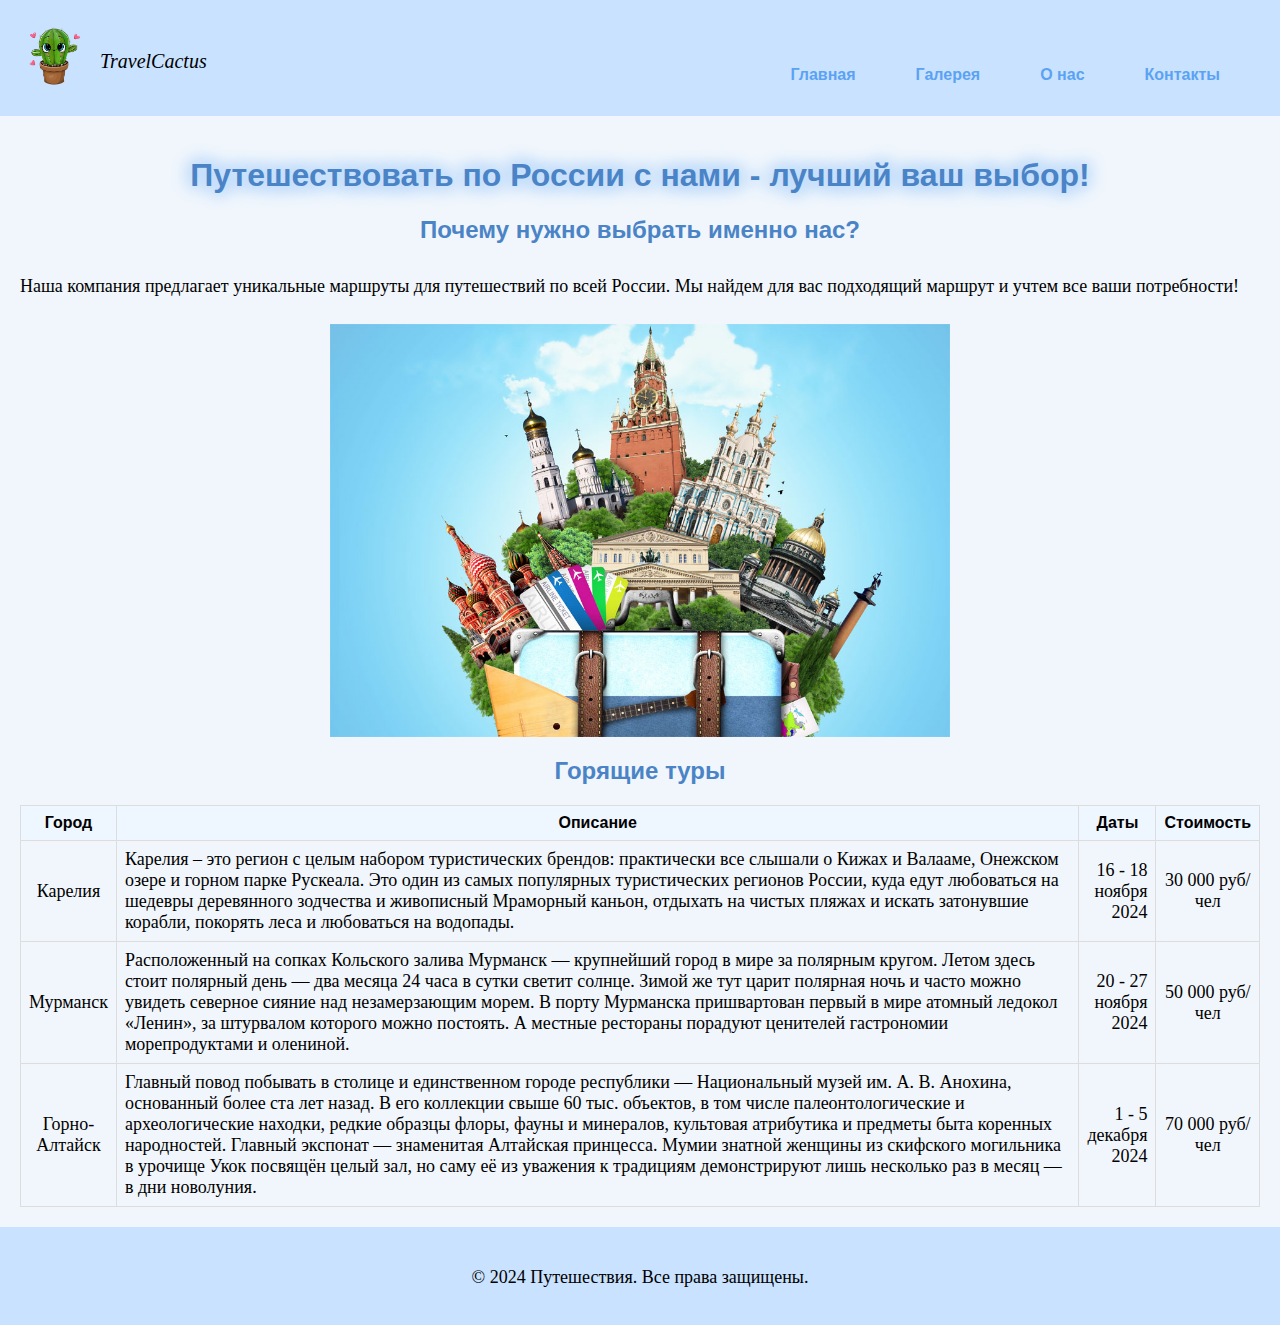
<file: lab2/index.html>
<!DOCTYPE html>
<html lang="ru">
<head>
    <meta charset="UTF-8">
    <meta name="viewport" content="width=device-width, initial-scale=1.0">
    <link rel="stylesheet" href="styles.css">
    <title>Главная</title>
</head>
<body>
<header>
    <div class="name">TravelCactus</div>
    <img class="cactus"  src="images/cactus.png">
    <nav>
        <ul>

            <li><a href="contact.html">Контакты</a></li>
            <li><a href="about.html">О нас</a></li>
            <li><a href="gallery.html">Галерея</a></li>
            <li><a href="index.html">Главная</a></li>
        </ul>
    </nav>
</header>

<main>
    <section>
        <h1>Путешествовать по России с нами - лучший ваш выбор!</h1>
        <h2>Почему нужно выбрать именно нас?</h2>
        <p> Наша компания предлагает уникальные маршруты для путешествий по всей России.
            Мы найдем для вас подходящий маршрут и учтем все ваши потребности!
          </p>
        <img src="images/image1.jpg" alt="Путешествие" />
    </section>

    <section>
        <h2>Горящие туры</h2>
        <table>
            <tr>
                <th>Город</th>
                <th>Описание</th>
                <th>Даты</th>
                <th>Стоимость</th>
            </tr>
            <tr>
                <td>Карелия</td>
                <td>Карелия – это регион с целым набором туристических брендов: практически все слышали о Кижах и Валааме, Онежском озере и горном парке Рускеала.
                    Это один из самых популярных туристических регионов России, куда едут любоваться на шедевры деревянного зодчества и живописный Мраморный каньон,
                    отдыхать на чистых пляжах и искать затонувшие корабли, покорять леса и любоваться на водопады. </td>
                <td>16 - 18 ноября 2024</td>
                <td>30 000 руб/чел</td>
            </tr>
            <tr>
                <td>Мурманск</td>
                <td>Расположенный на сопках Кольского залива Мурманск — крупнейший город в мире за полярным кругом. Летом здесь стоит полярный день — два месяца 24 часа в сутки светит солнце.
                    Зимой же тут царит полярная ночь и часто можно увидеть северное сияние над незамерзающим морем.
                    В порту Мурманска пришвартован первый в мире атомный ледокол «Ленин», за штурвалом которого можно постоять.
                    А местные рестораны порадуют ценителей гастрономии морепродуктами и олениной.</td>
                <td>20 - 27 ноября 2024</td>
                <td>50 000 руб/чел</td>
            </tr>
            <tr>
                <td>Горно-Алтайск</td>
                <td>Главный повод побывать в столице и единственном городе республики — Национальный музей им. А. В. Анохина, основанный более ста лет назад.
                    В его коллекции свыше 60 тыс. объектов, в том числе палеонтологические и археологические находки, редкие образцы флоры, фауны и минералов, культовая атрибутика и предметы быта коренных народностей.
                    Главный экспонат — знаменитая Алтайская принцесса.
                    Мумии знатной женщины из скифского могильника в урочище Укок посвящён целый зал, но саму её из уважения к традициям демонстрируют лишь несколько раз в месяц — в дни новолуния.</td>
                <td>1 - 5 декабря 2024</td>
                <td>70 000 руб/чел</td>
            </tr>
        </table>
    </section>
</main>

<footer>
    <p>&copy; 2024 Путешествия. Все права защищены.</p>
</footer>
</body>
</html>
</file>
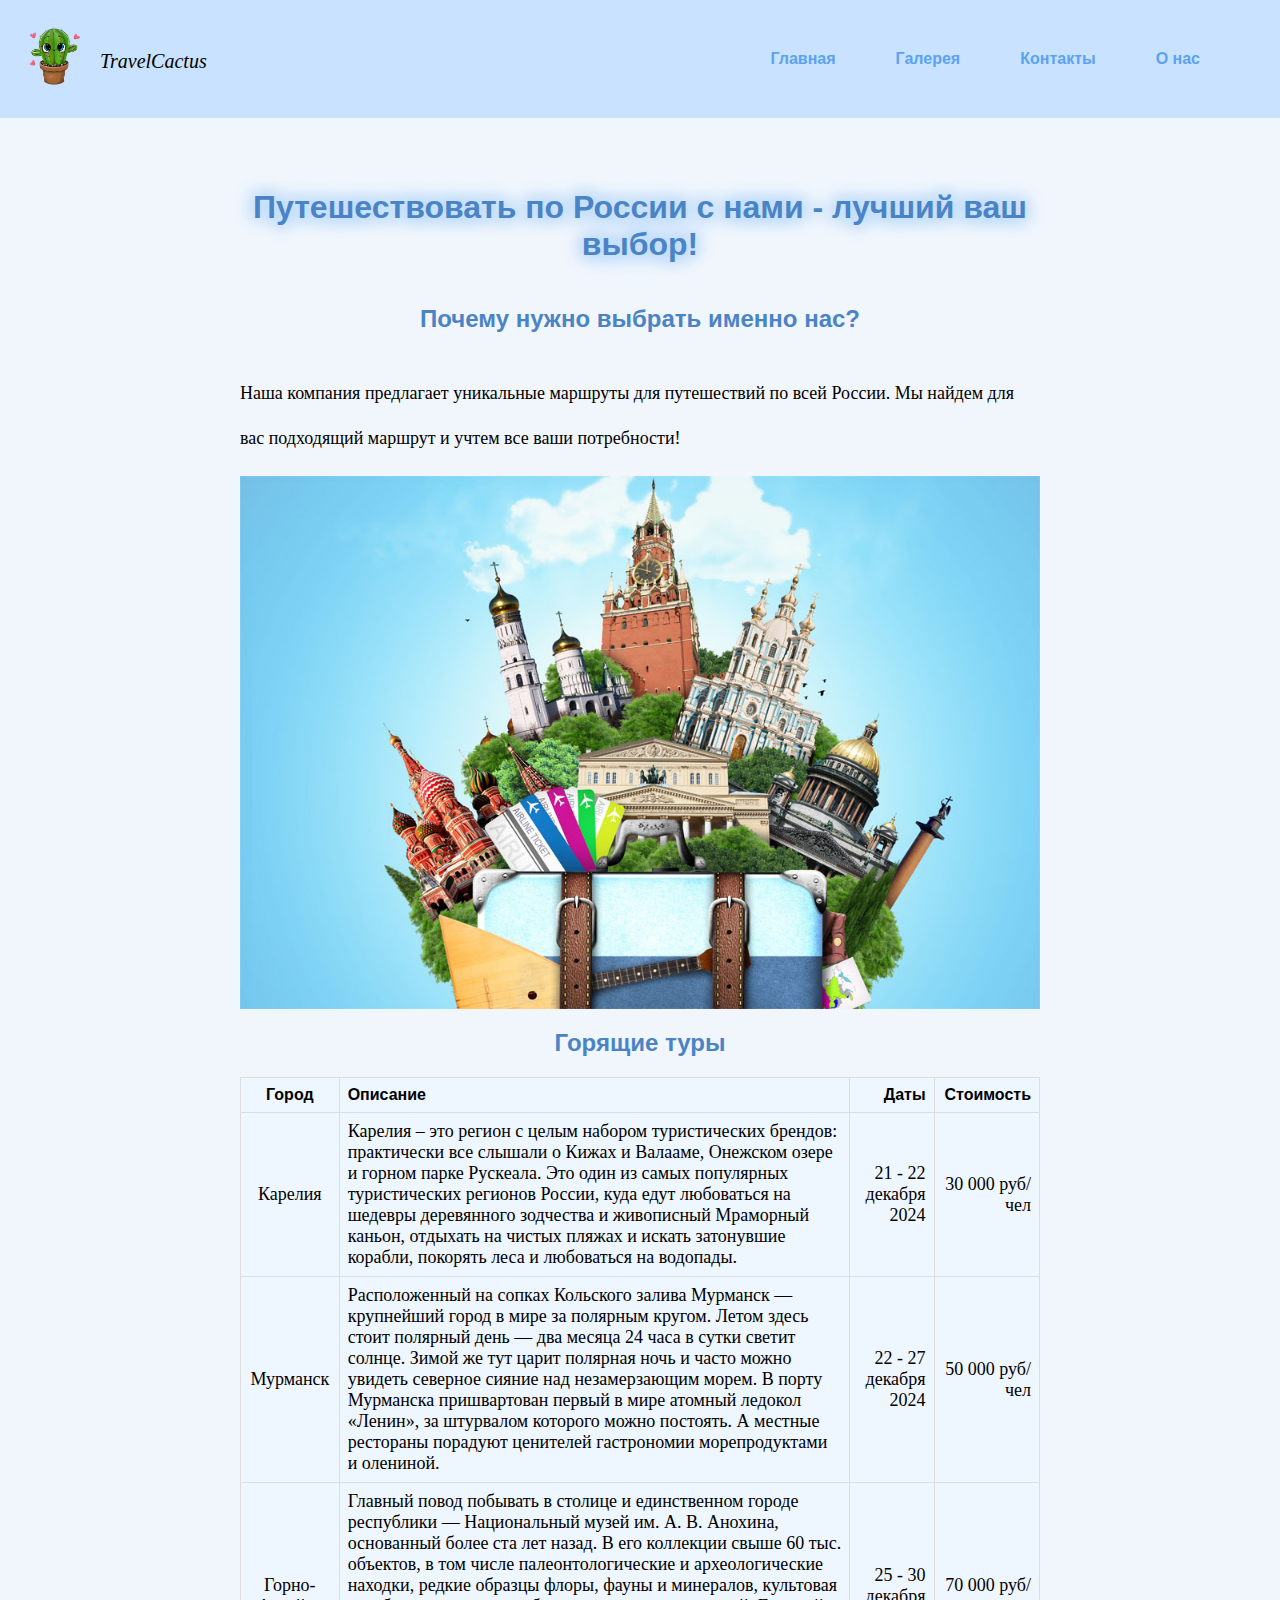
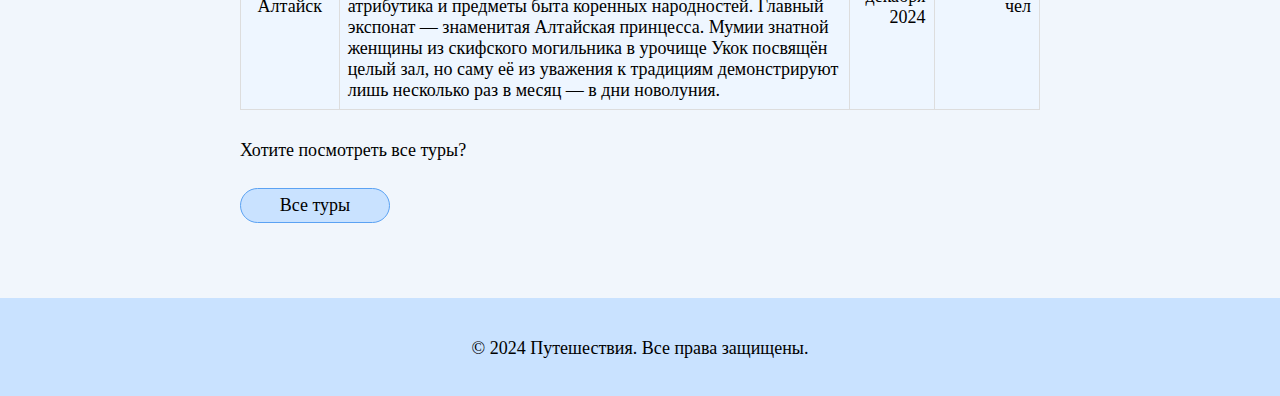
<file: lab4/index.html>
<!DOCTYPE html>
<html lang="ru">
<head>
    <meta charset="UTF-8">
    <meta name="viewport" content="width=device-width, initial-scale=1.0">
    <link rel="stylesheet" href="styles.css">
    <title>Главная</title>
</head>
<body>
<header>
    <div class="header-container">
        <div class="name">TravelCactus</div>
        <img class="cactus"  src="images/cactus.png">
        <nav>
            <ul>
                <li><a href="index.html">Главная</a></li>
                <li><a href="gallery.html">Галерея</a></li>
                <li><a href="contact.html">Контакты</a></li>
                <li><a href="about.html">О нас</a></li>
            </ul>
        </nav>
    </div>
</header>
<main>
    <section class="flexbox-section">
        <h1>Путешествовать по России с нами - лучший ваш выбор!</h1>
        <h2>Почему нужно выбрать именно нас?</h2>
        <p> Наша компания предлагает уникальные маршруты для путешествий по всей России.
            Мы найдем для вас подходящий маршрут и учтем все ваши потребности!
        </p>
        <div  class="index-img"><img src="images/image1.jpg" alt="Путешествие" /></div>

    </section>

    <section class="flexbox-section">
        <h2>Горящие туры</h2>
        <table class="table-header">
            <tr class="table-row">
                <th class="table-cell">Город</th>
                <th class="table-cell">Описание</th>
                <th class="table-cell">Даты</th>
                <th class="table-cell">Стоимость</th>
            </tr>
            <tr class="table-row">
                <td class="table-cell">Карелия</td>
                <td class="table-cell">Карелия – это регион с целым набором туристических брендов: практически все слышали о Кижах и Валааме, Онежском озере и горном парке Рускеала.
                    Это один из самых популярных туристических регионов России, куда едут любоваться на шедевры деревянного зодчества и живописный Мраморный каньон,
                    отдыхать на чистых пляжах и искать затонувшие корабли, покорять леса и любоваться на водопады. </td>
                <td class="table-cell">21 - 22 декабря 2024</td>
                <td class="table-cell">30 000 руб/чел</td>
            </tr>
            <tr class="table-row">
                <td class="table-cell">Мурманск</td>
                <td class="table-cell">Расположенный на сопках Кольского залива Мурманск — крупнейший город в мире за полярным кругом. Летом здесь стоит полярный день — два месяца 24 часа в сутки светит солнце.
                    Зимой же тут царит полярная ночь и часто можно увидеть северное сияние над незамерзающим морем.
                    В порту Мурманска пришвартован первый в мире атомный ледокол «Ленин», за штурвалом которого можно постоять.
                    А местные рестораны порадуют ценителей гастрономии морепродуктами и олениной.</td>
                <td class="table-cell">22 - 27 декабря 2024</td>
                <td class="table-cell">50 000 руб/чел</td>
            </tr>
            <tr class="table-row">
                <td class="table-cell">Горно-Алтайск</td>
                <td class="table-cell">Главный повод побывать в столице и единственном городе республики — Национальный музей им. А. В. Анохина, основанный более ста лет назад.
                    В его коллекции свыше 60 тыс. объектов, в том числе палеонтологические и археологические находки, редкие образцы флоры, фауны и минералов, культовая атрибутика и предметы быта коренных народностей.
                    Главный экспонат — знаменитая Алтайская принцесса.
                    Мумии знатной женщины из скифского могильника в урочище Укок посвящён целый зал, но саму её из уважения к традициям демонстрируют лишь несколько раз в месяц — в дни новолуния.</td>
                <td class="table-cell">25 - 30 декабря 2024</td>
                <td class="table-cell">70 000 руб/чел</td>
            </tr>
        </table>
        <p>Хотите посмотреть все туры?</p>
        <button id="all_tour">Все туры</button>
    <div id="table_tour" style="display:none;">
        <table>
            <thead>
            <tr class="table-row">
                <th class="table-cell">Город</th>
                <th class="table-cell">Описание</th>
                <th class="table-cell">Даты</th>
                <th class="table-cell">Стоимость</th>
            </tr>
            </thead>
            <tbody class="table-body" id="tour_row"></tbody>
        </table>
    </div>
    </section>
    <script src="ScriptIndex.js"></script>
</main>
<footer>
    <p>&copy; 2024 Путешествия. Все права защищены.</p>
</footer>
</body>
</html>
</file>
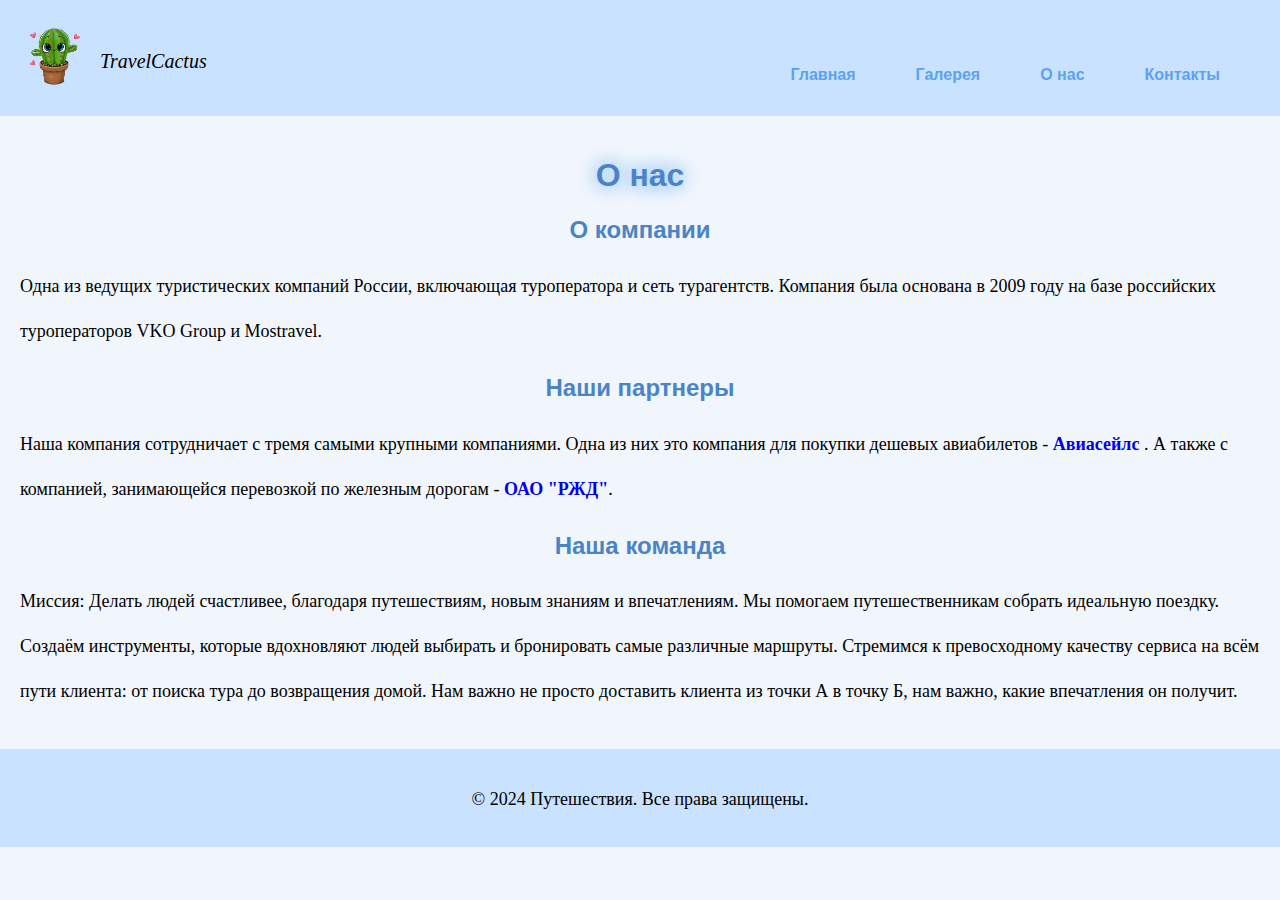
<file: lab2/about.html>
<!DOCTYPE html>
<html lang="ru">
<head>
    <meta charset="UTF-8">
    <meta name="viewport" content="width=device-width, initial-scale=1.0">
    <link rel="stylesheet" href="styles.css">
    <title>О нас</title>
</head>
<body>
<header>
    <div class="name">TravelCactus</div>
    <img class="cactus"  src="images/cactus.png">
    <nav>
        <ul>

            <li><a href="contact.html">Контакты</a></li>
            <li><a href="about.html">О нас</a></li>
            <li><a href="gallery.html">Галерея</a></li>
            <li><a href="index.html">Главная</a></li>
        </ul>
    </nav>
</header>

<main>
    <section>
        <h1>О нас</h1>
        <h2>О компании</h2>
        <p>Одна из ведущих туристических компаний России, включающая туроператора и сеть турагентств.
            Компания была основана в 2009 году на базе российских туроператоров VKO Group и Mostravel.</p>
    </section>
    <section>
        <h2>Наши партнеры</h2>
        <p>Наша компания сотрудничает с тремя самыми крупными компаниями. Одна из них это компания для покупки дешевых авиабилетов -
            <a href="https://www.aviasales.ru/?marker=15468.ydallall6452&utm_term=fdbctkc&utm_source=yd&utm_campaign=35060469&utm_medium=cpc&utm_content=5767038932&etext=2202.qJEC8cFWTOcmOU7B1yUuwTzlMyX4MChGlm-SrQnVfrgse-19NxfcPM0EhI1EDSzGqa5z5DH9GfMo0nlsg5KjtnBobWpxd29hYXpybnNscHY.418e299ccd96a441ba8c036f4ee2a80449702601&yclid=15967831977421963263&params=KUF1"
               target="_blank">Авиасейлс</a>
            . А также с компанией, занимающейся перевозкой по железным дорогам -
            <a href="https://www.rzd.ru/"  target="_blank">ОАО "РЖД"</a>.
        </p>
    </section>
    <section>
        <h2>Наша команда</h2>
        <p>Миссия: Делать людей счастливее, благодаря путешествиям, новым знаниям и впечатлениям.
            Мы помогаем путешественникам собрать идеальную поездку.
            Создаём инструменты, которые вдохновляют людей выбирать и бронировать самые различные маршруты.
            Стремимся к превосходному качеству сервиса на всём пути клиента: от поиска тура до возвращения домой.
            Нам важно не просто доставить клиента из точки А в точку Б, нам важно, какие впечатления он получит.</p>
    </section>
</main>

<footer>
    <p>&copy; 2024 Путешествия. Все права защищены.</p>
</footer>
</body>
</html>
</file>
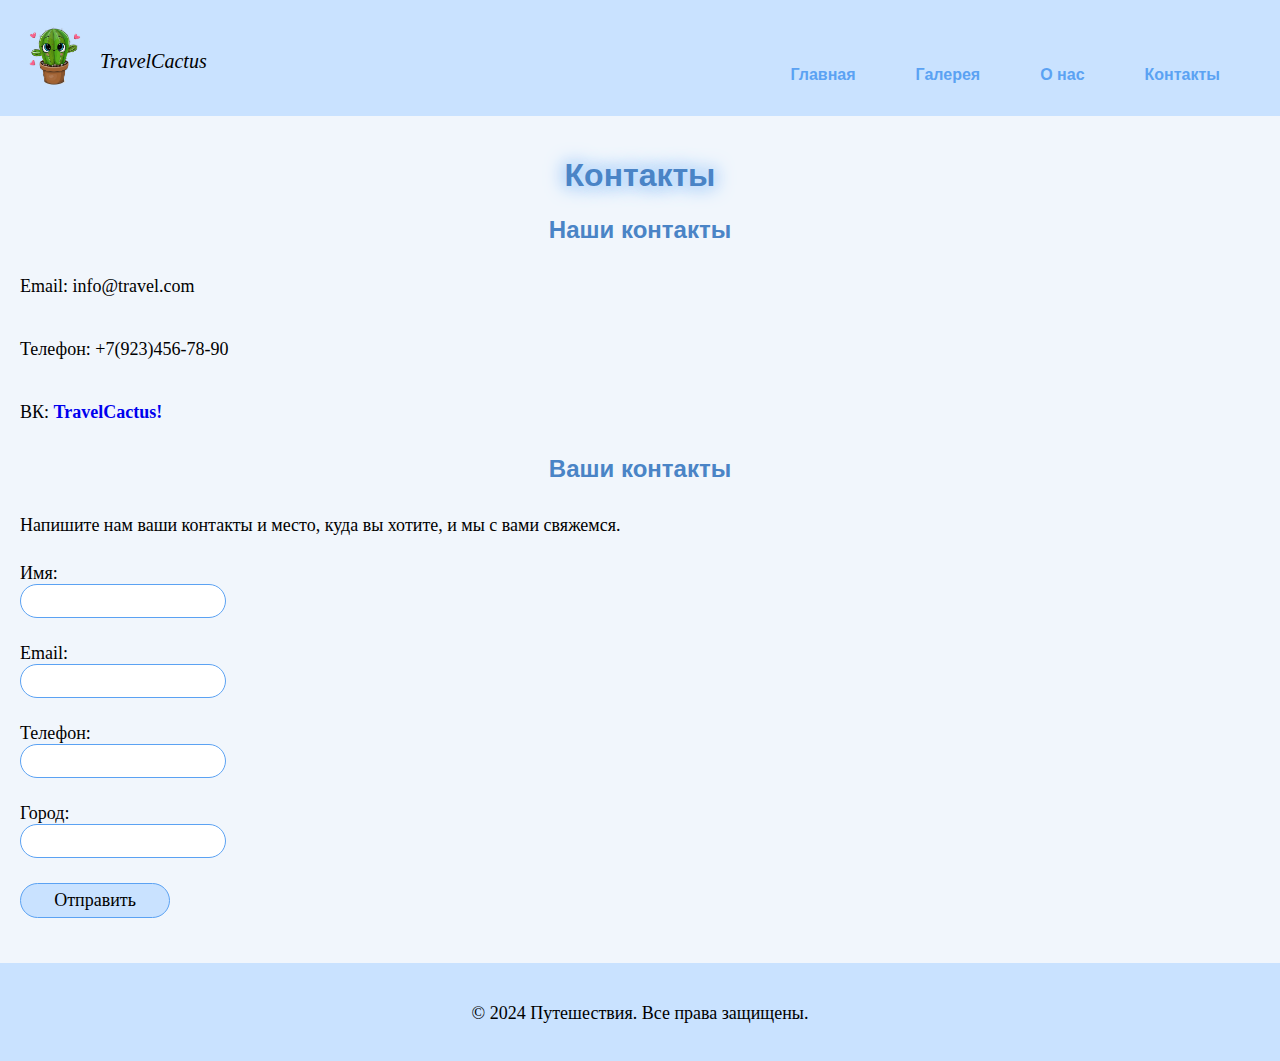
<file: lab2/contact.html>
<!DOCTYPE html>
<html lang="ru">
<head>
    <meta charset="UTF-8">
    <meta name="viewport" content="width=device-width, initial-scale=1.0">
    <link rel="stylesheet" href="styles.css">
    <title>Контакты</title>
</head>
<body>
<header>
    <div class="name">TravelCactus</div>
    <img class="cactus"  src="images/cactus.png">
    <nav>
        <ul>

            <li><a href="contact.html">Контакты</a></li>
            <li><a href="about.html">О нас</a></li>
            <li><a href="gallery.html">Галерея</a></li>
            <li><a href="index.html">Главная</a></li>
        </ul>
    </nav>
</header>

<main>
    <h1>Контакты</h1>
    <section class="contact-info">
        <h2>Наши контакты</h2>
        <p>Email: info@travel.com</p>
        <p>Телефон: +7(923)456-78-90</p>
        <p>ВК:
            <a href="https://vk.com/travelcactus" target="_blank">TravelCactus!</a></p>

        <!-- Форма обратной связи -->
        <h2>Ваши контакты</h2>
        <p>Напишите нам ваши контакты и место, куда вы хотите, и мы с вами свяжемся.</p>
        <form action="#" method="post">
            <label for="name">Имя:</label><br />
            <input type="text" id="name" name="name" required><br />

            <label for="email">Email:</label><br />
            <input type="email" id="email" name="email" required><br />

            <label for="tel">Телефон:</label><br />
            <input type="tel" id="tel" name="tel"
                   pattern="[\+]*[7-8]{1}\s?[\(]*9[0-9]{2}[\)]*\s?\d{3}*\d{2}*\d{2}" ><br />

            <label for="town">Город:</label><br />
            <input type="text" id="town" name="town" required><br />

            <button type="submit">Отправить</button>
        </form>

    </section>
</main>

<footer>
    <p>&copy; 2024 Путешествия. Все права защищены.</p>
</footer>
</body>
</html>
</file>
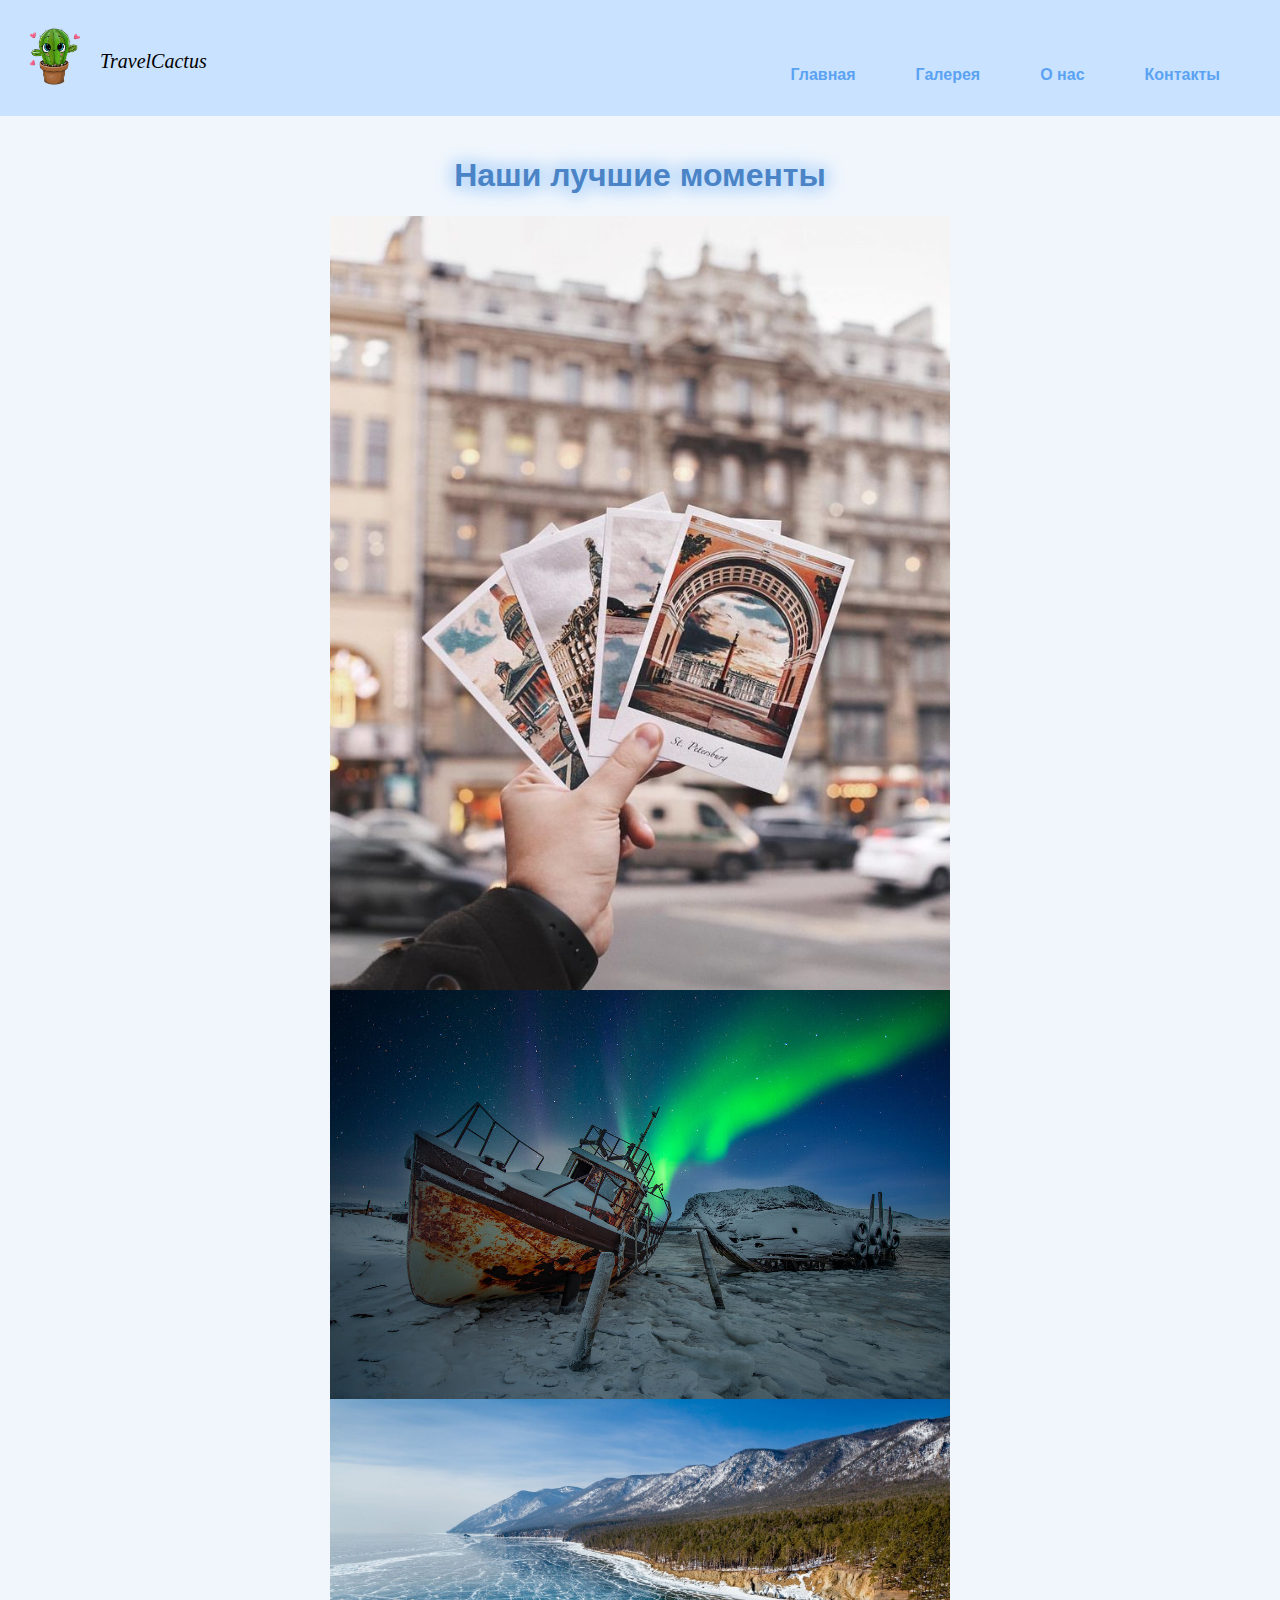
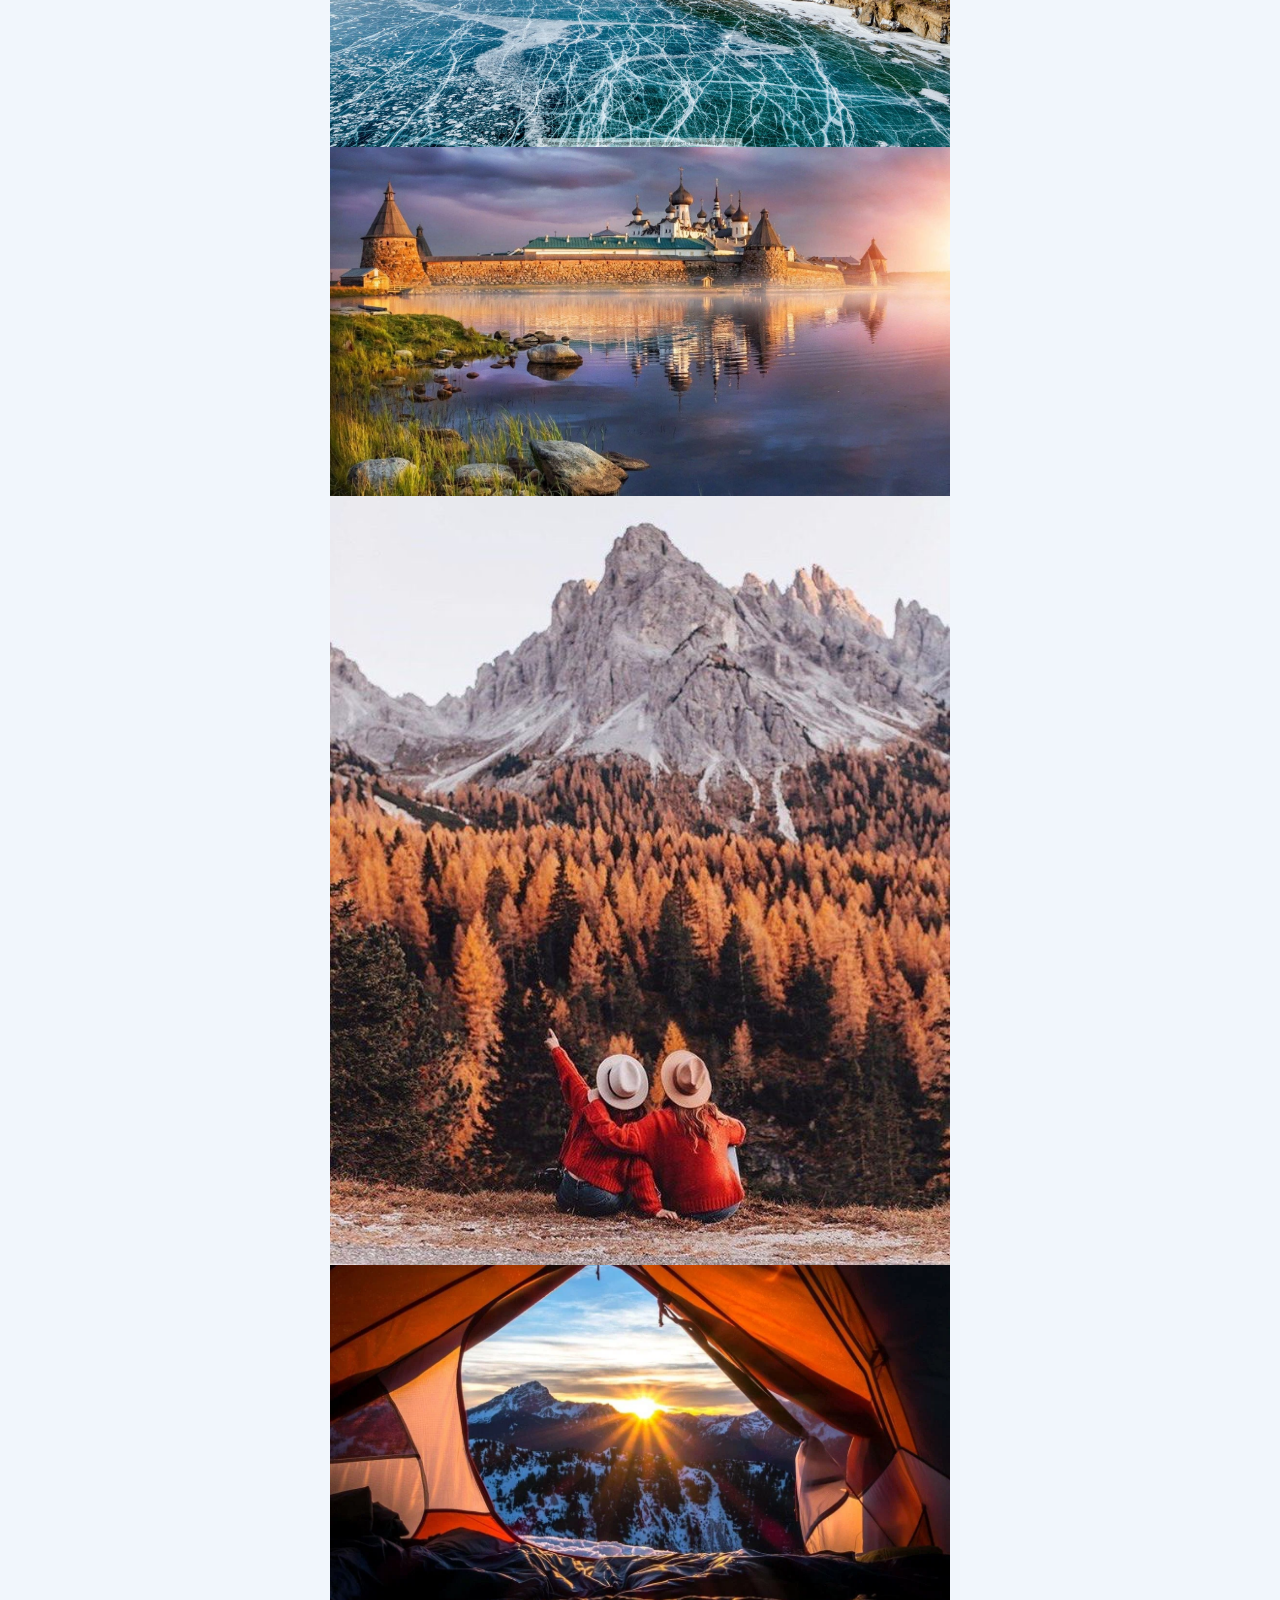
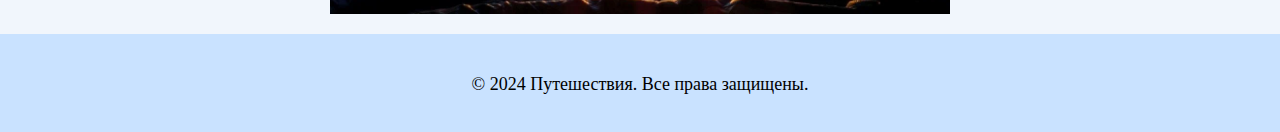
<file: lab2/gallery.html>
<!DOCTYPE html>
<html lang="ru">
<head>
    <meta charset="UTF-8">
    <meta name="viewport" content="width=device-width, initial-scale=1.0">
    <link rel="stylesheet" href="styles.css">
    <title>Галерея</title>
</head>
<body>
<header>
    <div class="name">TravelCactus</div>
    <img class="cactus"  src="images/cactus.png">
    <nav>
        <ul>

            <li><a href="contact.html">Контакты</a></li>
            <li><a href="about.html">О нас</a></li>
            <li><a href="gallery.html">Галерея</a></li>
            <li><a href="index.html">Главная</a></li>
        </ul>
    </nav>
</header>

<main>
    <section class="gallery">
        <h1>Наши лучшие моменты</h1>
        <img src="images/image2.jpg" alt="Галерея 1" />
        <img src="images/image7.jpg" alt="Галерея 2" />
        <img src="images/image6.jpg" alt="Галерея 2" />
        <img src="images/image5.jpg" alt="Галерея 2" />
        <img src="images/image4.jpg" alt="Галерея 2" />
        <img src="images/image3.jpg" alt="Галерея 2" />
    </section>
</main>

<footer>
    <p>&copy; 2024 Путешествия. Все права защищены.</p>
</footer>
</body>
</html>
</file>
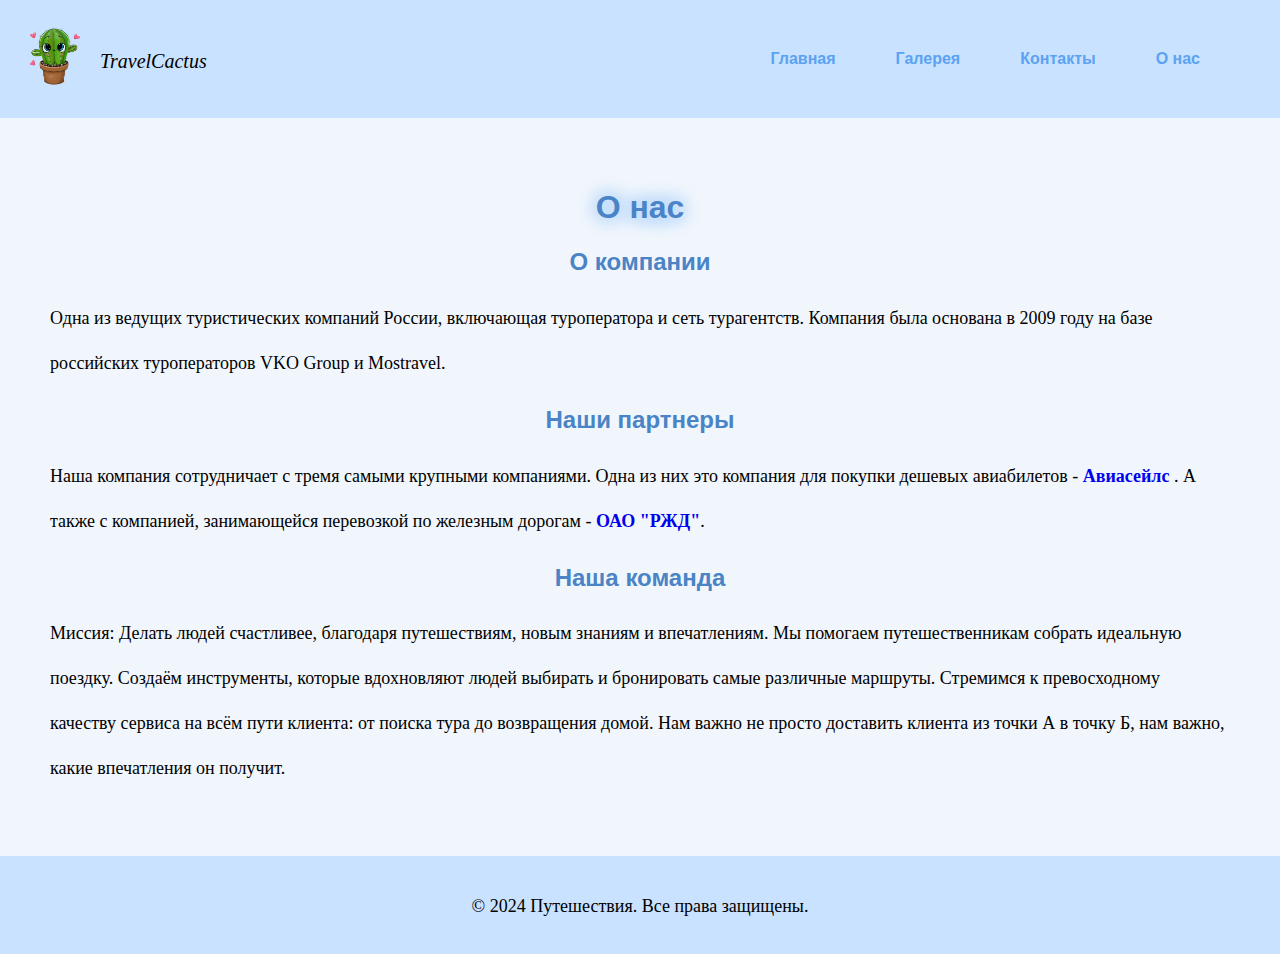
<file: lab4/about.html>
<!DOCTYPE html>
<html lang="ru">
<head>
    <meta charset="UTF-8">
    <meta name="viewport" content="width=device-width, initial-scale=1.0">
    <link rel="stylesheet" href="styles.css">
    <title>О нас</title>
</head>
<body>
<header>
    <div class="name">TravelCactus</div>
    <img class="cactus"  src="images/cactus.png">
    <nav>
        <ul>

            <li><a href="index.html">Главная</a></li>
            <li><a href="gallery.html">Галерея</a></li>
            <li><a href="contact.html">Контакты</a></li>
            <li><a href="about.html">О нас</a></li>
        </ul>
    </nav>
</header>

<main>
    <section class="left-animation">
        <h1>О нас</h1>
        <h2>О компании</h2>
        <p >Одна из ведущих туристических компаний России, включающая туроператора и сеть турагентств.
            Компания была основана в 2009 году на базе российских туроператоров VKO Group и Mostravel.</p>
    </section>
    <section class="right-animation">
        <h2>Наши партнеры</h2>
        <p>Наша компания сотрудничает с тремя самыми крупными компаниями. Одна из них это компания для покупки дешевых авиабилетов -
            <a href="https://www.aviasales.ru/?marker=15468.ydallall6452&utm_term=fdbctkc&utm_source=yd&utm_campaign=35060469&utm_medium=cpc&utm_content=5767038932&etext=2202.qJEC8cFWTOcmOU7B1yUuwTzlMyX4MChGlm-SrQnVfrgse-19NxfcPM0EhI1EDSzGqa5z5DH9GfMo0nlsg5KjtnBobWpxd29hYXpybnNscHY.418e299ccd96a441ba8c036f4ee2a80449702601&yclid=15967831977421963263&params=KUF1"
               target="_blank">Авиасейлс</a>
            . А также с компанией, занимающейся перевозкой по железным дорогам -
            <a href="https://www.rzd.ru/"  target="_blank">ОАО "РЖД"</a>.
        </p>
    </section>
    <section class="left-animation">
        <h2>Наша команда</h2>
        <p>Миссия: Делать людей счастливее, благодаря путешествиям, новым знаниям и впечатлениям.
            Мы помогаем путешественникам собрать идеальную поездку.
            Создаём инструменты, которые вдохновляют людей выбирать и бронировать самые различные маршруты.
            Стремимся к превосходному качеству сервиса на всём пути клиента: от поиска тура до возвращения домой.
            Нам важно не просто доставить клиента из точки А в точку Б, нам важно, какие впечатления он получит.</p>
    </section>
</main>

<footer>
    <p>&copy; 2024 Путешествия. Все права защищены.</p>
</footer>
</body>
</html>
</file>
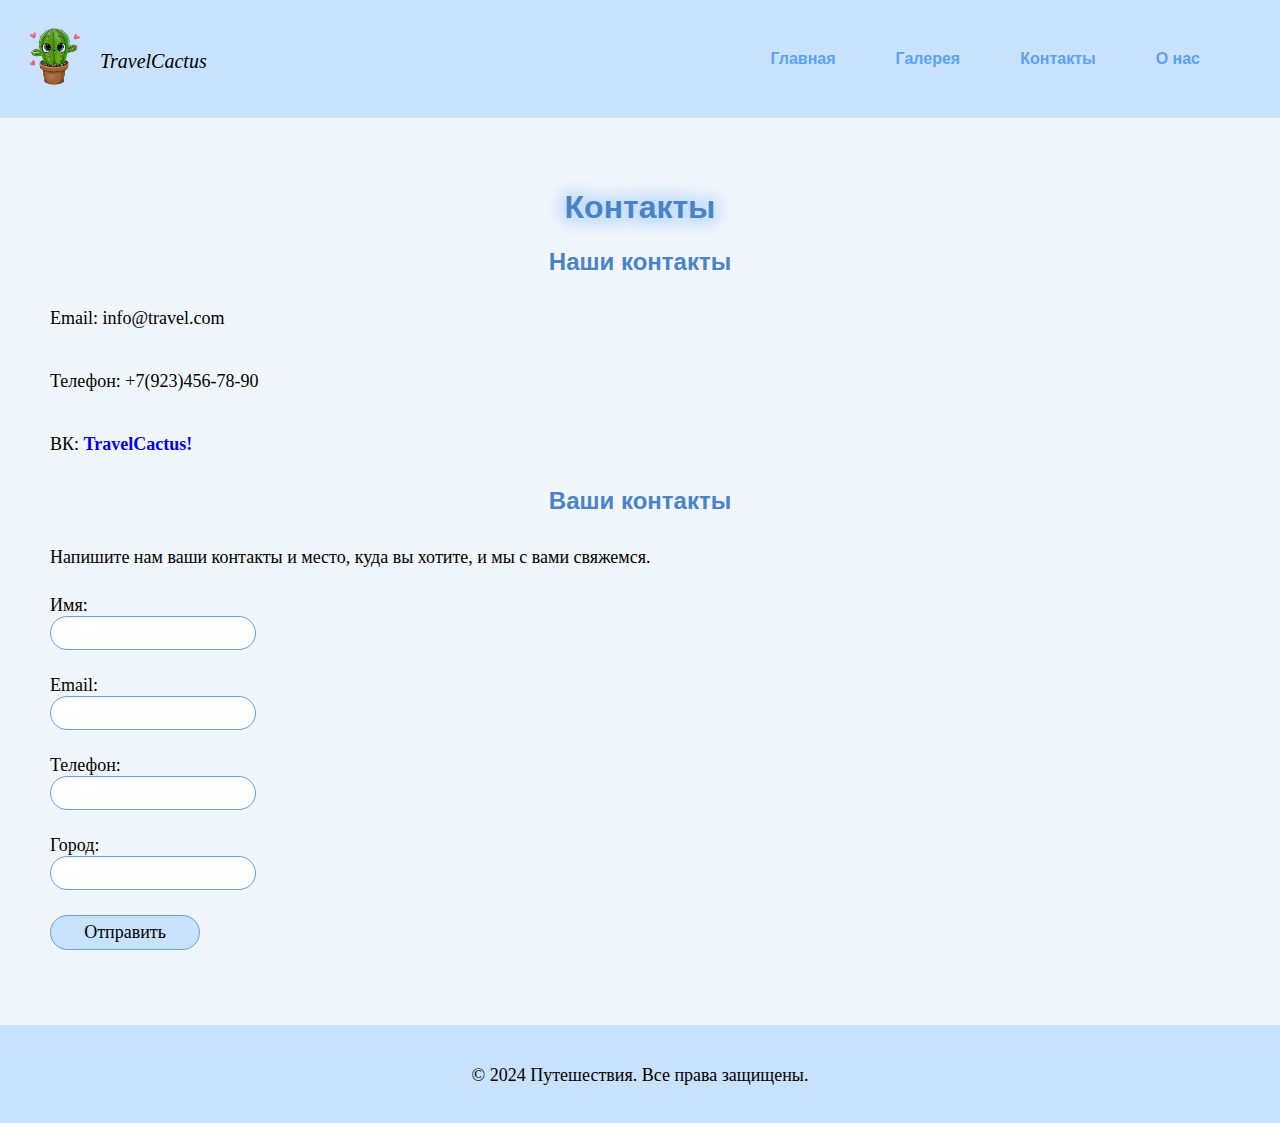
<file: lab4/contact.html>
<!DOCTYPE html>
<html lang="ru">
<head>
    <meta charset="UTF-8">
    <meta name="viewport" content="width=device-width, initial-scale=1.0">
    <link rel="stylesheet" href="styles.css">
    <title>Контакты</title>
</head>
<body>
<header>
    <div class="header-container">
        <div class="name">TravelCactus</div>
        <img class="cactus"  src="images/cactus.png">
        <nav>
            <ul>
                <li><a href="index.html">Главная</a></li>
                <li><a href="gallery.html">Галерея</a></li>
                <li><a href="contact.html">Контакты</a></li>
                <li><a href="about.html">О нас</a></li>
            </ul>
        </nav>
    </div>
</header>
<main>
    <h1>Контакты</h1>
        <h2>Наши контакты</h2>
        <p>Email: info@travel.com</p>
        <p>Телефон: +7(923)456-78-90</p>
        <p>ВК:
            <a href="https://vk.com/travelcactus" target="_blank">TravelCactus!</a></p>
        <!-- Форма обратной связи -->
        <h2>Ваши контакты</h2>
        <p>Напишите нам ваши контакты и место, куда вы хотите, и мы с вами свяжемся.</p>
        <form id="contactForm" method="post" onsubmit="return ContactForm()">

            <label for="name">Имя:</label><br />
            <input type="text" id="name" name="name" required><br/>

            <label for="email">Email:</label><br />
            <input type="email" id="email" name="email" required><br/>

            <label for="tel">Телефон:</label><br/>
            <input type="tel" id="tel" name="tel" required><br/>

            <label for="town">Город:</label><br />
            <input type="text" id="town" name="town" required><br />

            <button type="submit">Отправить</button>
        </form>
    <!-- Модальное окно для ошибок -->
    <div id="errorModal" class="modal">
        <div class="modal-content">
            <span class="close-button">&times;</span>
            <div id="error-messages"></div>
        </div>
    </div>

    <!-- Модальное окно для успешного сообщения -->
    <div id="successModal" class="modal">
        <div class="modal-content">
            <span class="close-button-success">&times;</span>
            <div id="success-message"></div>
        </div>
    </div>
    <script src="ScriptContact.js"></script>
</main>
<footer>
    <p>&copy; 2024 Путешествия. Все права защищены.</p>
</footer>
</body>
</html>
</file>
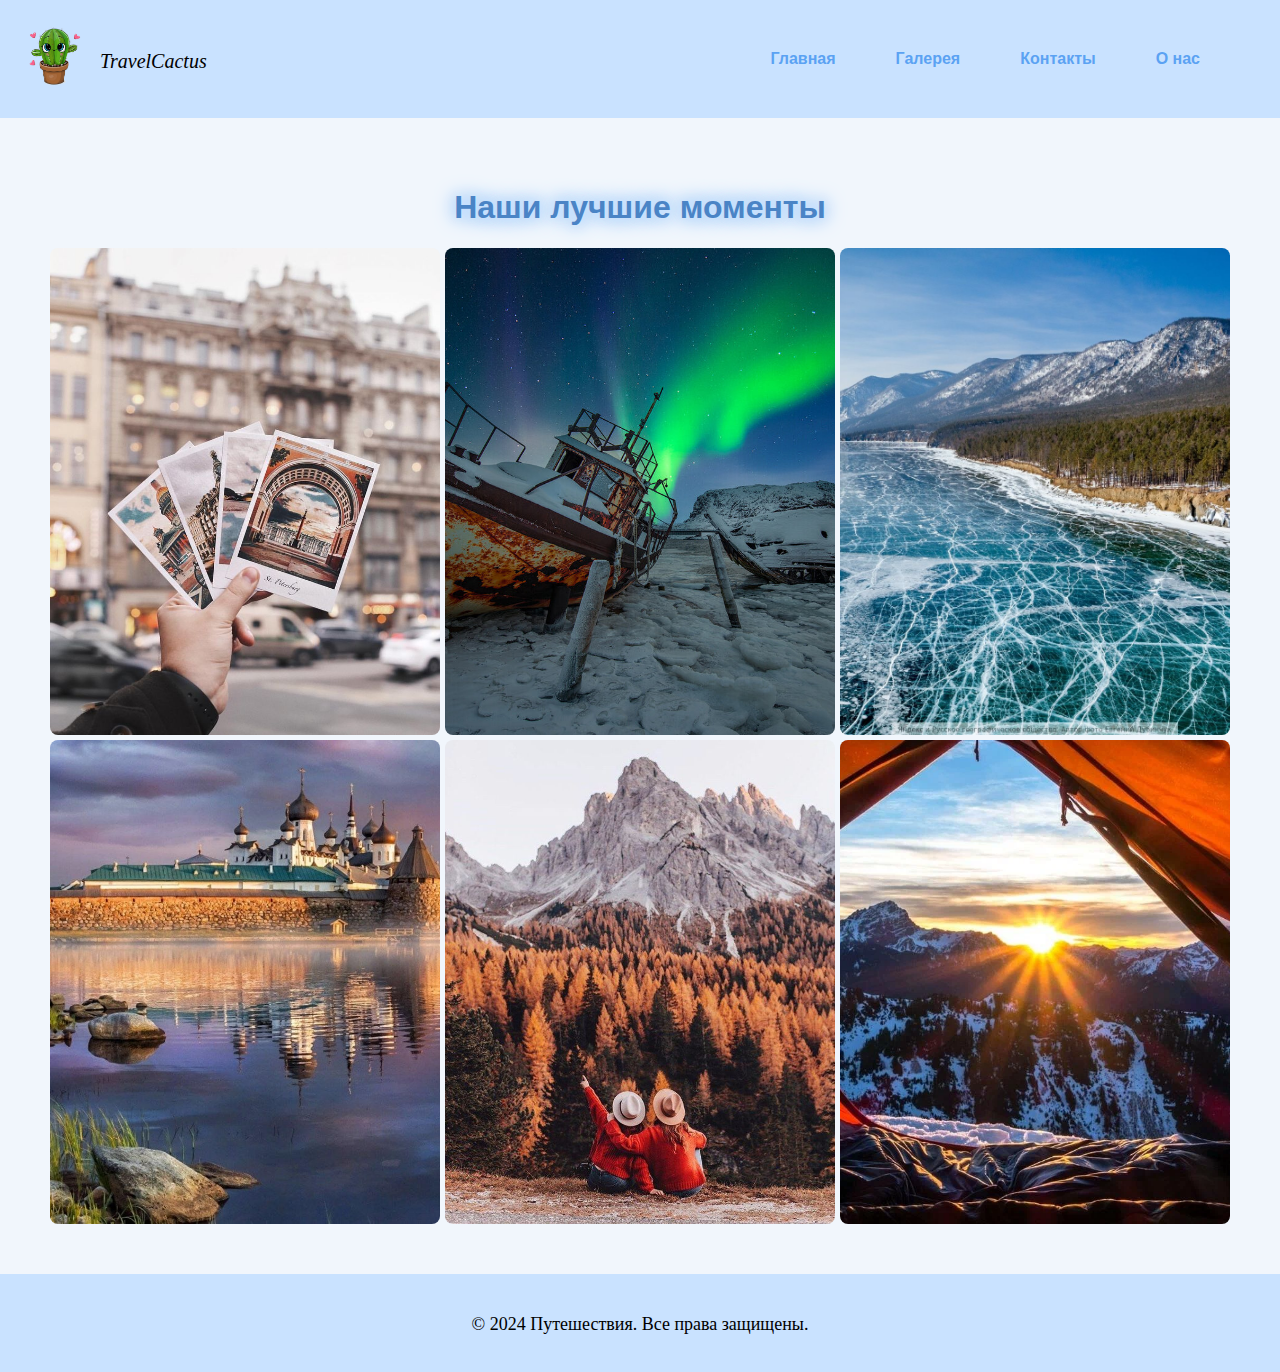
<file: lab4/gallery.html>
<!DOCTYPE html>
<html lang="ru">
<head>
    <meta charset="UTF-8">
    <meta name="viewport" content="width=device-width, initial-scale=1.0">
    <link rel="stylesheet" href="styles.css">
    <title>Галерея</title>
</head>
<body>
<header>
    <div class="name">TravelCactus</div>
    <img class="cactus" src="images/cactus.png">
    <nav>
        <ul>
            <li><a href="index.html">Главная</a></li>
            <li><a href="gallery.html">Галерея</a></li>
            <li><a href="contact.html">Контакты</a></li>
            <li><a href="about.html">О нас</a></li>
        </ul>
    </nav>
</header>

<main>
    <section>
        <h1>Наши лучшие моменты</h1>
        <div class="gallery-grid">
            <img src="images/image2.jpg" alt="Галерея 1" />
            <img src="images/image7.jpg" alt="Галерея 2" />
            <img src="images/image6.jpg" alt="Галерея 3" />
            <img src="images/image5.jpg" alt="Галерея 4" />
            <img src="images/image4.jpg" alt="Галерея 5" />
            <img src="images/image3.jpg" alt="Галерея 6" />
        </div>
    </section>
</main>

<footer>
    <p>&copy; 2024 Путешествия. Все права защищены.</p>
</footer>
</body>
</html>
</file>
<file: lab2/styles.css>
body {
    font-family: Arial, sans-serif;
    margin: 0;
    padding: 0;
    background-color: #F1F6FC;
}

header {
    position: relative;
    background-color: #C9E2FF;
    color: white;
    padding: 50px 0;

}

nav ul {
    list-style-type: none;
    fontFamily: Raleway;

}

nav ul li {
    display: inline-block;
    margin-right: 60px;
    float: right;

}

nav a {
    color: #5BA2F3;
    text-decoration: none;

}

main {
    padding: 20px;
}

h1, h2 {
    color: #4A84C6;
    text-align: center;
}
h1{
    text-shadow: 0 0 10px #C9E2FF, 0 0 15px #C9E2FF, 0 0 20px #5BA2F3;
}
p{
    line-height:250%;
    margin-bottom: 15px;
}

img {
    max-width: 50%;
    display: block;
    margin-left: auto;
    margin-right: auto
}

table {
    width: 100%;
    border-collapse: collapse;
}

th, td {
    border: 1px solid #ddd;
    padding: 8px;
}

th {
    background-color: #EEF6FF;
}

td {
    text-align: center; /* Выравнивание по центру */
}

td:nth-child(2) {
    text-align: left; /* Выравнивание по левому краю для второго столбца */
    width: 1000px;
}

td:nth-child(3) {
    text-align: right; /* Выравнивание по правому краю для третьего столбца */
}

input {
    background: white;
    width: 200px;
    height: 30px;
    outline: none;
}

button {
    width: 150px;
    height: 35px;
    background: #C9E2FF;
    text-align: center;
}

input, button{
    border-radius: 30px;
    border: 1px #5BA2F3 solid;
    margin-bottom: 25px;
}

input, button, label, p, td{
    color: black;
    font-size: 18px;
    font-family: Inter, serif;
    font-weight: 300;
    word-wrap: break-word;
}
input:focus:active, button:focus:active {
    /* Подсветка при нажатии на элемент в фокусе */
    box-shadow: 0 4px 4px #5BA2F3;
}

a {
    text-decoration: none; /* Убираем подчёркивание */
    font-weight: bold;
}

footer {
    background-color: #C9E2FF;
    color: white;
    text-align: center;
    padding: 10px 0;
}

.cactus {
    width: 57px;
    height: 62px;
    left: 25px;
    top: 25px;
    position: absolute;
    text-align: center;
}

.name {
    position: absolute;
    color: black;
    font-size: 20px;
    font-family: Inter, serif;
    font-style: italic;
    font-weight: 200;
    text-transform: capitalize;
    word-wrap: break-word;
    left: 100px;
    top: 50px;
    text-align: center;
}
</file>
<file: lab4/styles.css>
body {
    font-family: Arial, sans-serif;
    margin: 0;
    padding: 0;
    background-color: #F1F6FC;
}

header {
    display: flex;
    align-items: center;
    justify-content: flex-end;
    background-color: #C9E2FF;
    padding: 50px 20px;
}
/* Верстка с помощью flexbox */
.header-container {
    display: flex;
    align-items: center; /* Вертикальное выравнивание элементов */
    justify-content: space-between; /* Разделение элементов по краям */
}
nav ul {
    list-style-type: none;
    fontFamily: Raleway;
    margin: 0;
    padding: 0;
    display: flex;

}

nav ul li {
    display: inline-block;
    margin-right: 60px;
    float: right;

}

nav a {
    color: #5BA2F3;
    text-decoration: none;

}
main {
    padding: 50px;
}

h1, h2 {
    color: #4A84C6;
    text-align: center;
}

h1{
    text-shadow: 0 0 10px #C9E2FF, 0 0 15px #C9E2FF, 0 0 20px #5BA2F3;
}

p{
    line-height:250%;
    margin-bottom: 15px;
}

img {
    max-width: 100%;
    display: block;
    margin-left: auto;
    margin-right: auto;
}
/* Анимация для фотографии на главной странице*/
.index-img img {
    animation: slide-in 3s ease forwards; /* Применение анимации длительностью 3 секунды*/
}

@keyframes slide-in {
    from {
        transform: translateY(-100%); /* Начальная позиция: за пределами экрана сверху */
        opacity: 0; /* Начальная непрозрачность */
    }
    to {
        transform: translateY(0); /* Конечная позиция: на месте */
        opacity: 1; /* Конечная непрозрачность */
    }
}
/* Верстка с помощью flexbox */
.flexbox-section {
    display: flex;
    flex-direction: column; /* Вертикальное расположение */
    max-width: 800px; /* Ограничиваем максимальную ширину секции */
    margin: auto; /* Центрируем секцию */
}

.flexbox-section img {
    max-width: 100%; /* Ограничиваем ширину изображений */
}

table {
    width: 100%;
    border-collapse: collapse; /* Убираем двойные границы между ячейками */
}

.table-header {
    display: flex;
    background-color: #EEF6FF;
    font-weight: bold; /* Жирный шрифт для заголовков */
}

.table-row {
    display: table-row; /* Используем стандартное отображение для строк таблицы */
}

.table-cell {
    border: 1px solid #ddd;
    padding: 8px;
    text-align: center; /* Выравнивание по центру по умолчанию */
    flex: 1;
}

th, td {
    border: 1px solid #ddd;
    padding: 8px;
    text-align: center; /* Выравнивание по центру */
}

th {
    background-color: #EEF6FF;
}

/* Устанавливаем ширину для столбцов */
.table-cell:nth-child(2) {
    text-align: left; /* Выравнивание по левому краю для второго столбца */
    flex: 2; /* Второй столбец занимает в два раза больше места */
}

.table-cell:nth-child(3),
.table-cell:nth-child(4) {
    flex: 1; /* Третий и четвертый столбцы занимают равное пространство */
    text-align: right; /* Выравнивание по правому краю для третьего столбца */
}

input {
    background: white;
    width: 200px;
    height: 30px;
    outline: none;
}
/* Анимация для кнопки */
button {
    width: 150px;
    height: 35px;
    background: #C9E2FF;
    text-align: center;
    font-size: 16px;
    cursor: pointer; /* Курсор при наведении */
    transition: background 0.5s ease, transform 0.6s ease; /* Плавный переход фона и трансформации */
}

button:hover {
    background: #A1C6FF;
    transform: scale(1.2); /* Увеличение размера кнопки при наведении */
}

button:active {
    transform: scale(0.95); /* Уменьшение размера кнопки при нажатии */
}

input, button{
    border-radius: 30px;
    border: 1px #5BA2F3 solid;
    margin-bottom: 25px;
}

input, button, label, p, td{
    color: black;
    font-size: 18px;
    font-family: Inter, serif;
    font-weight: 300;
    word-wrap: break-word;
}
input:focus {
    outline: none;
    box-shadow: 0 4px 10px rgba(91, 162, 243, 0.5); /* Подсветка при фокусе */
    transition: box-shadow 0.3s ease; /* Плавный переход для box-shadow */
}

a {
    text-decoration: none; /* Убираем подчёркивание */
    font-weight: bold;
}
/* Верстка с помощью grid */
.gallery-grid {
    display: grid;
    grid-template-columns: repeat(3, 1fr); /* Три столбца */
    gap: 5px; /* расстояние между изображениями */
}

.gallery-grid img {
    display: grid;
    height: 100%; /* Фиксированная высота для всех изображений */
    object-fit: cover; /* Обрезка изображения для заполнения контейнера */
}
.gallery-grid img {
    width: 100%;
    border-radius: 8px;
    transition: transform 0.9s ease; /* Увеличиваем время плавного перехода */
}

.gallery-grid img:hover {
    transform: scale(1.2); /* Увеличение изображения при наведении */
}
footer {
    background-color: #C9E2FF;
    color: white;
    text-align: center;
    padding: 10px 0;
}


.gallery > .cactus {
    text-align: center;
}

.cactus {
    width: 57px;
    height: 62px;
    left: 25px;
    top: 25px;
    position: absolute;
    text-align: center;
}

.name {
    position: absolute;
    color: black;
    font-size: 20px;
    font-family: Inter, serif;
    font-style: italic;
    font-weight: 200;
    text-transform: capitalize;
    word-wrap: break-word;
    left: 100px;
    top: 50px;
    text-align: center;
}
/* Анимация для текста на странице О нас */
.left-animation p {
    animation-duration: 5s;
    animation-name: slidein-left; /* Имя анимации для текста, который появляется слева */
    animation-fill-mode: forwards; /* Сохраняем конечное состояние анимации */
}

.right-animation p {
    animation-duration: 5s;
    animation-name: slidein-right; /* Имя анимации для текста, который появляется справа */
    animation-fill-mode: forwards; /* Сохраняем конечное состояние анимации */
}

@keyframes slidein-left { /* Анимация для появления слева */
    from {
        margin-left: -100%; /* Начальная позиция (за пределами экрана слева) */
        width: 300%; /* Ширина в начале анимации */
    }
    to {
        margin-left: 0%; /* Конечная позиция */
        width: 100%; /* Ширина в конце анимации */
    }
}

@keyframes slidein-right { /* Анимация для появления справа */
    from {
        margin-left: 100%; /* Начальная позиция (за пределами экрана справа) */
        width: 300%; /* Ширина в начале анимации */
    }
    to {
        margin-left: 0%; /* Конечная позиция */
        width: 100%; /* Ширина в конце анимации */
    }
}
/* Окна ошибки и успешного отправления запроса на сервер*/
.modal {
    display: none; /* Скрываем модальное окно по умолчанию */
    position: fixed;
    z-index: 1;
    left: 0;
    top: 0;
    width: 100%;
    height: 100%;
    overflow: auto; /* Включаем прокрутку, если необходимо */
    background-color: rgba(0, 0, 0, 0.7); /* Более темный полупрозрачный фон */
}

.modal-content {
    background-color: #ffffff; /* Белый фон для модального окна */
    margin: 10% auto; /* Центрируем модальное окно */
    padding: 20px;
    border-radius: 12px; /* Закругленные углы */
    box-shadow: 0 8px 16px rgba(0, 0, 0, 0.3); /* Более выраженная тень для модального окна */
    width: 80%; /* Ширина модального окна */
    max-width: 500px; /* Максимальная ширина модального окна */
    animation: fadeIn 0.5s; /* Анимация появления модального окна */
}

@keyframes fadeIn {
    from { opacity: 0; }
    to { opacity: 1; }
}

.close-button,
.close-button-success {
    color: #aaa;
    float: right;
    font-size: 28px;
    font-weight: bold;
    transition: color 0.3s; /* Плавный переход цвета */
}

.close-button:hover,
.close-button:focus,
.close-button-success:hover,
.close-button-success:focus {
    color: #ff0000; /* Цвет при наведении на кнопку закрытия */
    text-decoration: none;
    cursor: pointer;
}

#error-messages p,
#success-message p {
    margin: 15px 0; /* Отступы между сообщениями */
}

#error-messages {
    color: red;
}
#success-message {
    color: green;
}

#error-messages,
#success-message {
    padding: 10px;
    border-radius: 5px;
}

#error-messages {
    background-color: rgba(255, 0, 0, 0.1); /* Полупрозрачный красный фон */
}

#success-message {
    background-color: rgba(0, 255, 0, 0.1); /* Полупрозрачный зеленый фон */
}
</file>
